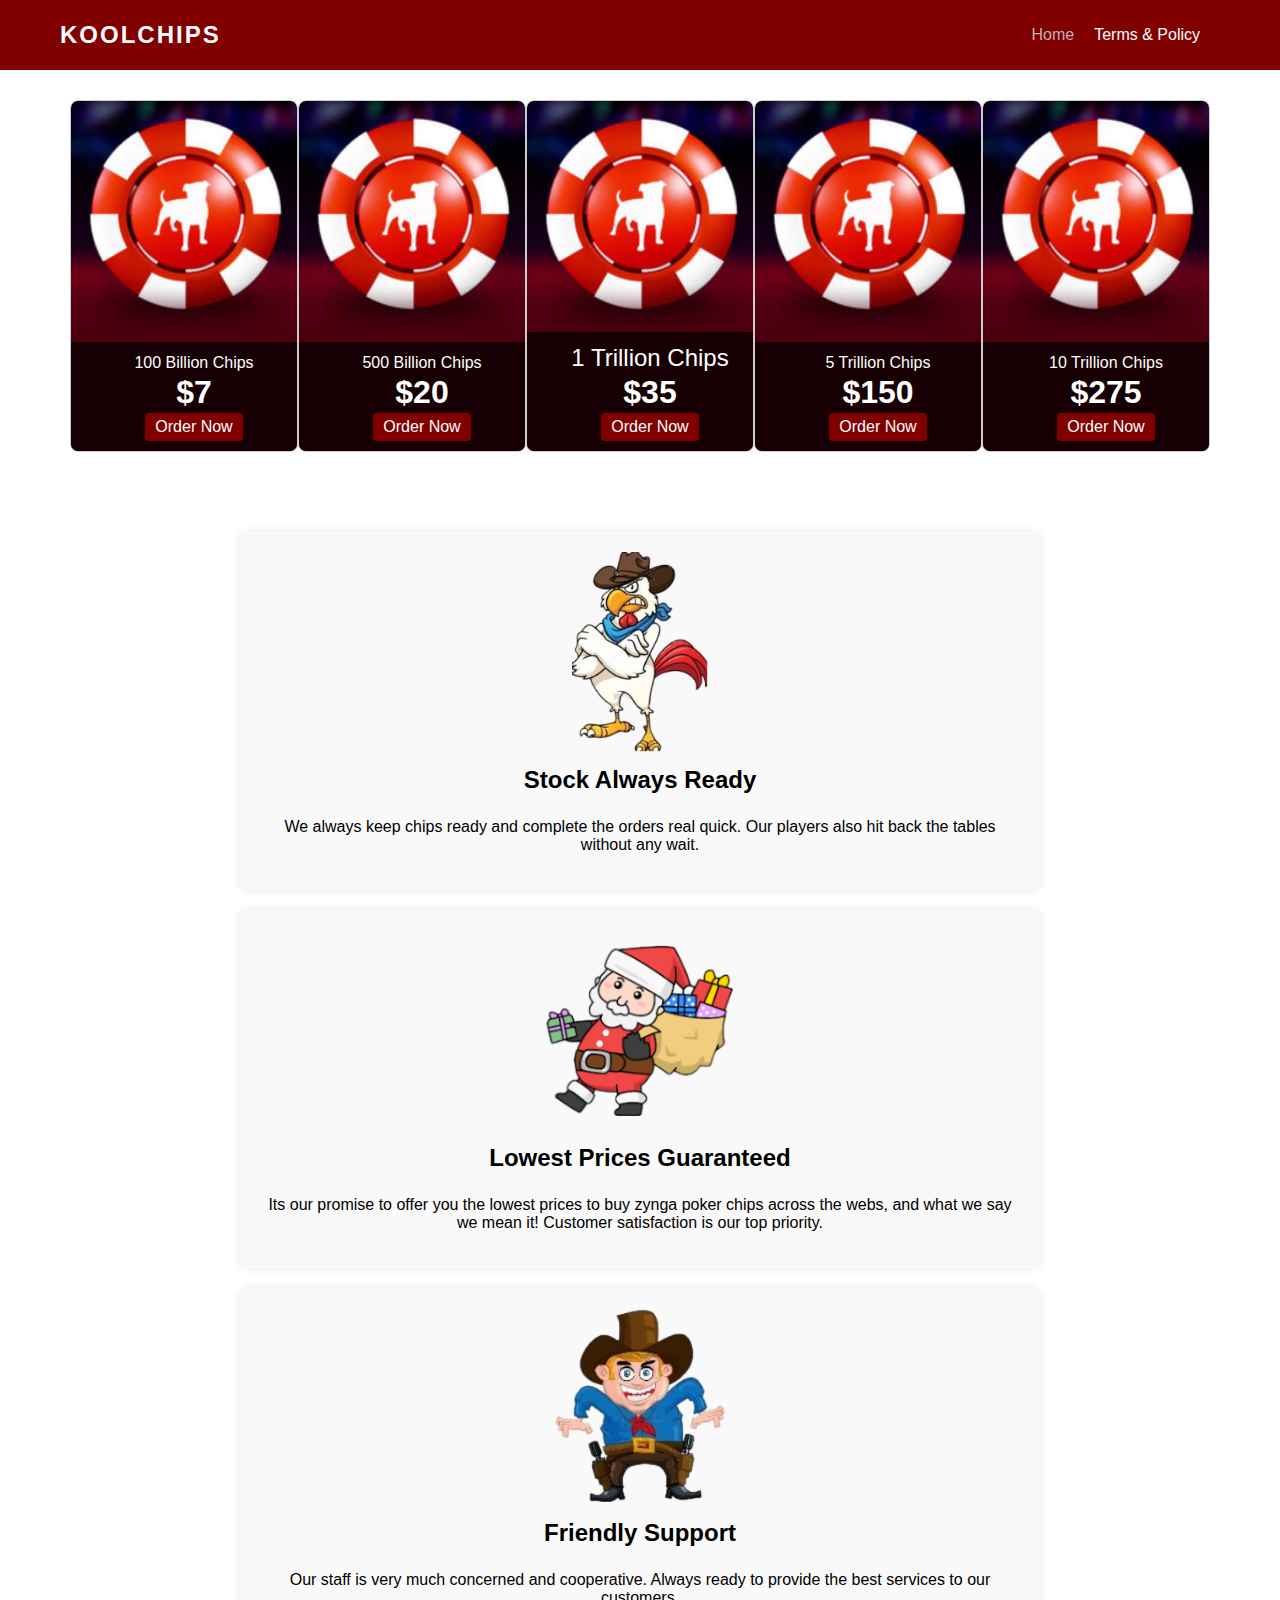
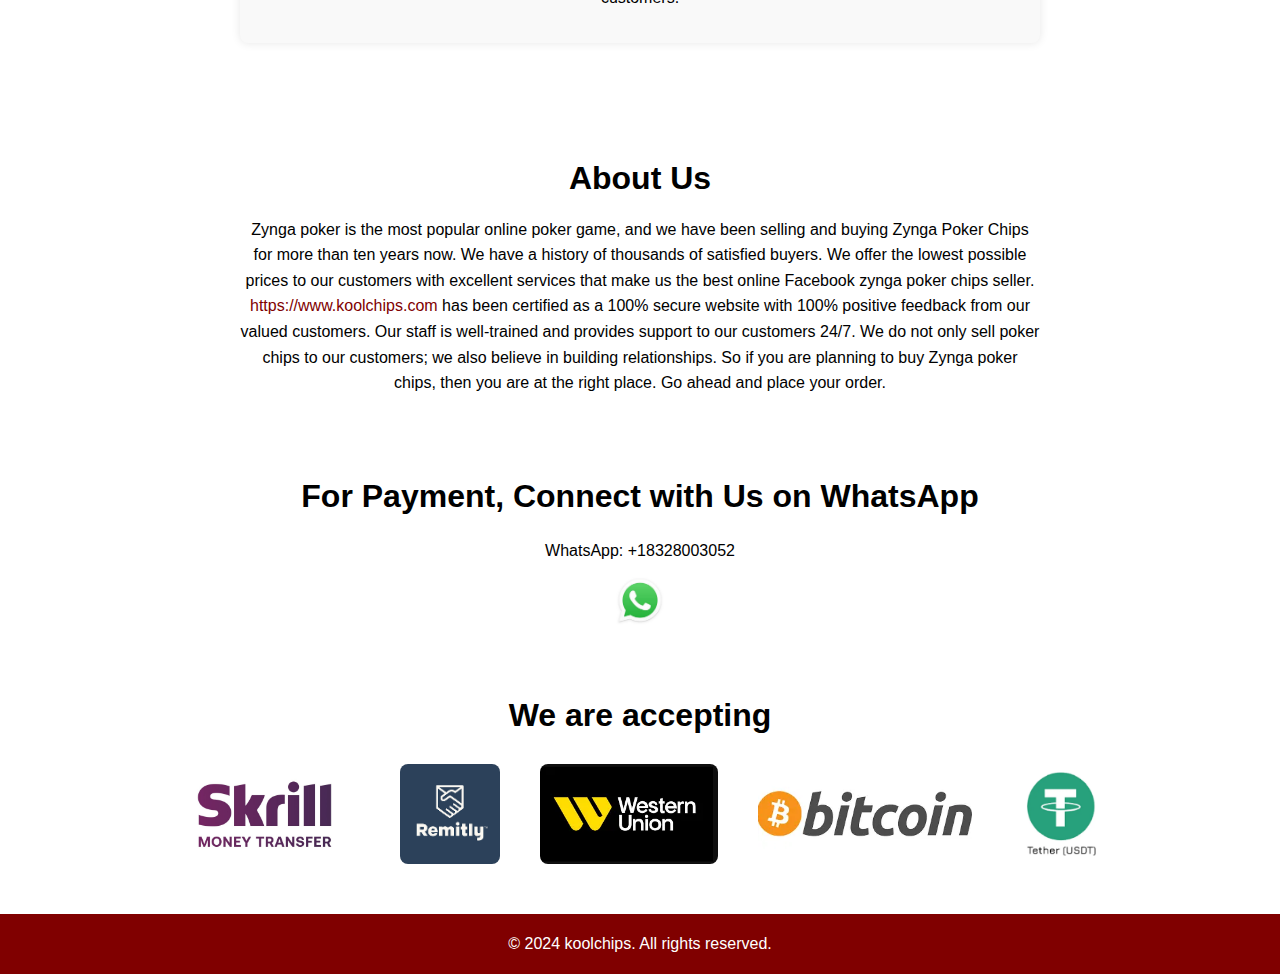
<file: index.html>
<!DOCTYPE html>
<html lang="en">
<head>
    <meta charset="UTF-8">
    <meta name="viewport" content="width=device-width, initial-scale=1.0">
    <title>koolchips</title>
    <link rel="stylesheet" href="css/style.css">
</head>
<body>
    <header>
        <div class="container">
            <nav class="navbar">
                <div class="logo">
                    <a href="index.html">
                    koolchips
                </a>
                </div>
                <ul class="nav-links">
                    <li class="active"><a href="index.html">Home</a></li>
                    <li><a href="termsAndPolicy.html">Terms & Policy</a></li>
                </ul>
            </nav>
        </div>
    </header>
    
    <div class="container">
    <main>
        <section id="pricing" class="pricing">
            <div class="pricing-card">
                <div class="card-background"></div>
                <div class="card-content">
                    <p class="amount">100 Billion Chips</p>
                    <p class="price">$7</p>
                    <button class="order-btn" onclick="redirectToWhatsApp('+18328003052')">Order Now</button>
                </div>
            </div>
            <div class="pricing-card">
                <div class="card-background"></div>
                <div class="card-content">
                    <p class="amount">500 Billion Chips</p>
                    <p class="price">$20</p>
                    <button class="order-btn" onclick="redirectToWhatsApp('+18328003052')">Order Now</button>
                </div>
            </div>
            <div class="pricing-card">
                <div class="card-background"></div>
                <div class="card-content">
                    <p class="amount" id="t-chips">1 Trillion Chips</p>
                    <p class="price">$35</p>
                    <button class="order-btn" onclick="redirectToWhatsApp('+18328003052')">Order Now</button>
                </div>
            </div>
            <div class="pricing-card">
                <div class="card-background"></div>
                <div class="card-content">
                    <p class="amount">5 Trillion Chips</p>
                    <p class="price">$150</p>
                    <button class="order-btn" onclick="redirectToWhatsApp('+18328003052')">Order Now</button>
                </div>
            </div>
            <div class="pricing-card">
                <div class="card-background"></div>
                <div class="card-content">
                    <p class="amount">10 Trillion Chips</p>
                    <p class="price">$275</p>
                    <button class="order-btn" onclick="redirectToWhatsApp('+18328003052')">Order Now</button>
                </div>
            </div>
        </section>

        <section id="features" class="features">
            <div class="container">
                <div class="feature">
                    <img src="img/koolchipsroaster.png" alt="Feature 2">
                    <h3>Stock Always Ready</h3>
                    <p>We always keep chips ready and complete the orders real quick. Our players also hit back the tables without any wait.</p>
                </div>
                <div class="feature">
                    <img src="img/brochipssanta.png" alt="Feature 1">
                    <h3>Lowest Prices Guaranteed</h3>
                    <p>Its our promise to offer you the lowest prices to buy zynga poker chips across the webs, and what we say we mean it! Customer satisfaction is our top priority.</p>
                </div>
                <div class="feature">
                    <img src="img/koolchipsduelman.png" alt="Feature 3">
                    <h3>Friendly Support</h3>
                    <p>Our staff is very much concerned and cooperative. Always ready to provide the best services to our customers.</p>
                </div>
            </div>
        </section>
        
        
        <section id="about" class="about">
            <div class="container">
                <h2>About Us</h2>
                <div class="about-content">
                    <p>Zynga poker is the most popular online poker game, and we have been selling and buying Zynga Poker Chips for more than ten years now. We have a history of thousands of satisfied buyers.
                         We offer the lowest possible prices to our customers with excellent services that make us the best online Facebook zynga poker chips seller. <a href="index.html">https://www.koolchips.com</a> has been certified as a 100% secure website with 100%
                          positive feedback from our valued customers. Our staff is well-trained and provides support to our customers 24/7. We do not only sell poker chips to our customers; we also believe in building relationships.
                           So if you are planning to buy Zynga poker chips, then you are at the right place. Go ahead and place your order.</p>
                </div>
            </div>
        </section>
        

        <section id="payment" class="payment">
            <div class="payment-info">
                <h2>For Payment, Connect with Us on WhatsApp</h2>
                <p>WhatsApp: <span class="whatsapp-number">+18328003052</span></p>
                <a href="https://wa.me/+18328003052" target="_blank"><img src="img/whatsapp.jpeg" alt="WhatsApp Logo"></a>
            </div>
        </section>
        

        <section id="accepting" class="accepting">
            <h2>We are accepting</h2>
            <div class="accepting-images">
                <img src="img/skrill.jpg" alt="Payment Method 1">
                <img src="img/remitly.png" alt="Payment Method 2">
                <img src="img/westernunion.png" alt="Payment Method 3">
                <img src="img/bitcoin.png" alt="Payment Method 4">
                <img src="img/tether.png" alt="Payment Method 5">
            </div>
        </section>
    </main>
    </div>

    <footer>
        <div class="container">
        <div class="footer-content">
            <p>&copy; 2024 koolchips. All rights reserved.</p>
        </div>
        </div>
    </footer>

    <script>
        function redirectToWhatsApp(whatsappNumber) {
            window.location.href = "https://wa.me/" + whatsappNumber;
        }
    </script>
</body>
</html>
</file>
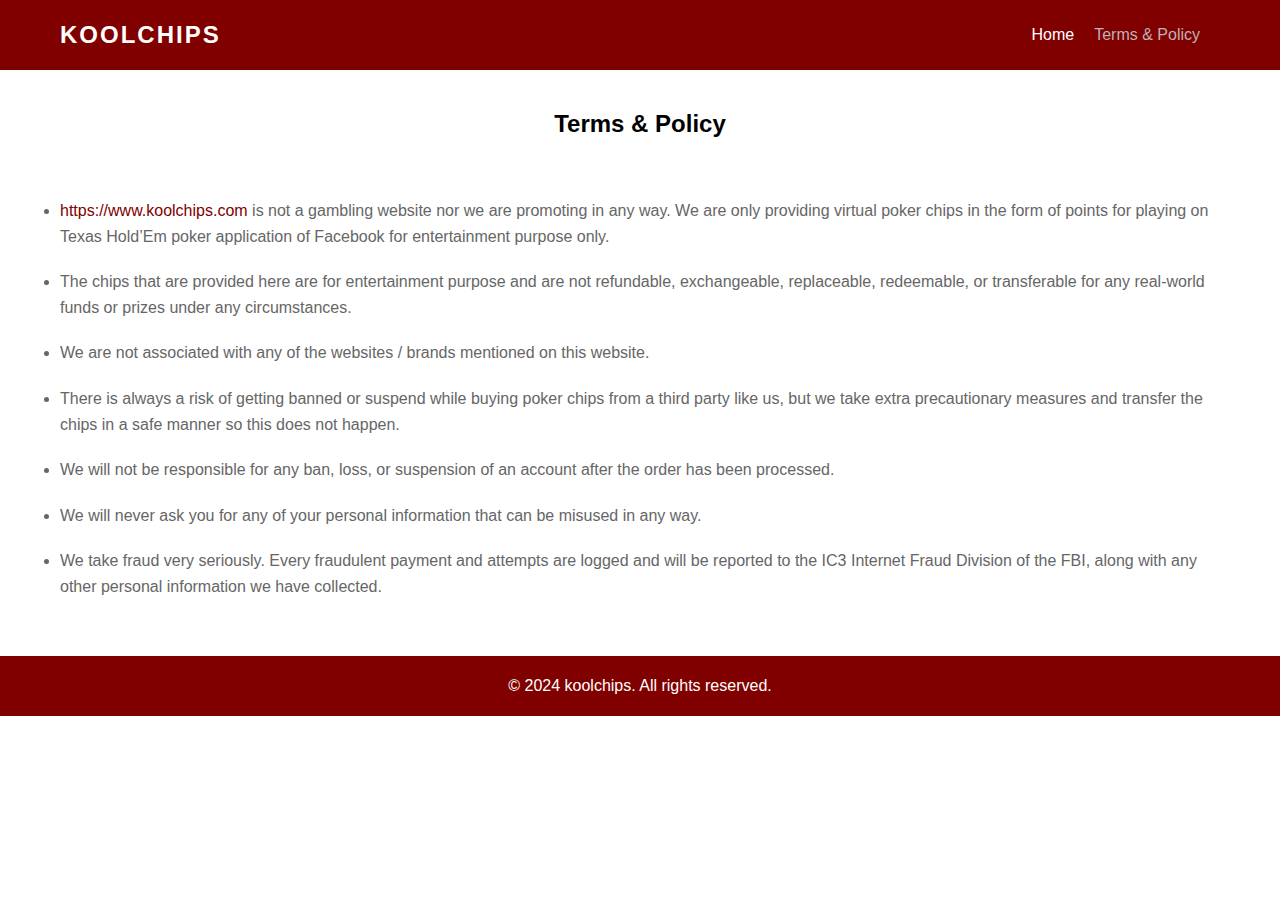
<file: termsAndPolicy.html>
<!DOCTYPE html>
<html lang="en">
<head>
    <meta charset="UTF-8">
    <meta name="viewport" content="width=device-width, initial-scale=1.0">
    <title>Terms & Policy</title>
    <link rel="stylesheet" href="css/style.css">
</head>
<body>
    <header>
        <div class="container">
            <nav class="navbar">
                <div class="logo">
                    <a href="index.html">
                    koolchips
                </a>
                </div>
                <ul class="nav-links">
                    <li><a href="index.html">Home</a></li>
                    <li class="active"><a href="#terms">Terms & Policy</a></li>
                </ul>
            </nav>
        </div>
    </header>

    <main>
        <div class="container">
        <section id="terms-policy" class="terms-policy">
                <h2>Terms & Policy</h2>
                <ul>
                    <li><a href="index.html">https://www.koolchips.com</a> is not a gambling website nor we are promoting in any way. 
                        We are only providing virtual poker chips in the form of points for playing on Texas Hold’Em poker application of Facebook for entertainment purpose only.</li>
                    <li>The chips that are provided here are for entertainment purpose and are not refundable, exchangeable, replaceable,
                         redeemable, or transferable for any real-world funds or prizes under any circumstances.</li>
                    <li>We are not associated with any of the websites / brands mentioned on this website.</li>
                    <li>There is always a risk of getting banned or suspend while buying poker chips from a third party like us,
                         but we take extra precautionary measures and transfer the chips in a safe manner so this does not happen.</li>
                    <li>We will not be responsible for any ban, loss, or suspension of an account after the order has been processed.</li>
                    <li>We will never ask you for any of your personal information that can be misused in any way.</li>
                    <li>We take fraud very seriously. Every fraudulent payment and attempts are logged and will be 
                        reported to the IC3 Internet Fraud Division of the FBI, along with any other personal information we have collected.</li>
                </ul>
            
        </section>
        </div>
    </main>

    <footer class="terms-policy-footer">
        <div class="container">
        <div class="footer-content">
            <p>&copy; 2024 koolchips. All rights reserved.</p>
        </div>
        </div>
    </footer>
</body>
</html>
</file>
<file: css/style.css>
/* styles.css */
body {
    font-family: Arial, sans-serif;
    margin: 0;
    padding: 0;
}

.container {
    max-width: 1200px;
    margin: 0 auto;
}

/* Header styles */
header {
    background-color: #800000;
    color: #fff;
    padding: 10px 0;
    transition: padding 0.3s ease;
}

.logo {
    font-family: Arial, sans-serif;
    font-size: 24px;
    font-weight: bold;
    text-transform: uppercase;
    letter-spacing: 2px;
    padding: 10px 0;
}
.logo a{
    text-decoration: none;
     color: #fff;;
}

/* Navbar styles */
.navbar {
    display: flex;
    justify-content: space-between;
    align-items: center;
    padding: 0 20px;
}

.navbar img {
    height: 50px;
}

.nav-links {
    list-style: none;
    display: flex;
}

.nav-links li {
    margin-right: 20px;
}

.nav-links li a {
    text-decoration: none;
    color: #fff;
    transition: color 0.3s ease;
}

.nav-links li.active a {
    color: #bfb1b6;
}

.nav-links li a:hover {
    color: #9a6565;
}

footer{
    background-color: #800000;
}
.footer-content {
    color: #fff;
    text-align: center;
    padding: 5px 0;
}

/* Pricing card styles */
.pricing {
    margin: 30px;
    display: flex;
    justify-content: space-between;
    align-items: center;
    text-align: center;
}

.pricing-card {
    flex: 1;
    position: relative;
    overflow: hidden;
    border: 1px solid #ccc;
    border-radius: 8px;
}
#pricing-card-3{
    height: 380px;
}

.card-background {
    width: 100%;
    height: 350px;
    background-image: url("../img/zynga-bg.jpg");
    background-size: cover;
    background-position: center;
}

.card-content {
    position: absolute;
    bottom: 0;
    left: 0;
    width: 100%;
    background-color: rgba(0, 0, 0, 0.7);
    padding: 10px;
    color: #fff;
}

.price {
    font-size: 2rem;
    margin: 2px;
    font-weight: bold;
}
.amount{
    margin: 2px;
    font-size: 1rem;
}
#t-chips {
    font-size: 1.5rem;
}

.order-btn {
    background-color: #800000;
    color: #fff;
    border: none;
    border-radius: 4px;
    padding: 5px 10px;
    font-size: 16px;
    cursor: pointer;
    transition: background-color 0.3s ease;
}

.order-btn:hover {
    background-color: #5c0000;
}


.features {
    padding: 50px 0;
}

.features .container {
    display: flex;
    flex-direction: column;
    justify-content: space-between;
    align-items: center;
    flex-wrap: wrap;
    gap: 20px;
    max-width: 800px;
    margin: 0 auto;
}

.feature {
    flex: 1;
    text-align: center;
    padding: 20px;
    background-color: #f9f9f9;
    border-radius: 8px;
    box-shadow: 0 0 10px rgba(0, 0, 0, 0.1);
}

.feature img {
    max-width: 100%;
    max-height: 200px;
    width: auto;
    height: auto;
    border-radius: 8px;
}

.feature h3 {
    font-size: 24px;
    margin-top: 10px;
}

.feature p {
    font-size: 16px;
    margin-top: 10px;
}



/* WhatsApp logo styles */
.payment h2{
   font-size: 32px;
}
.payment-info {
    text-align: center;
    margin-top: 20px;
}

.payment-info img {
    width: 50px;
    height: auto;
    cursor: pointer;
    transition: transform 0.3s ease;
}

.payment-info img:hover {
    transform: scale(1.1);
}



/* Accepting section styles */
.accepting {
    text-align: center;
    padding: 40px 0;
}

.accepting h2 {
    font-size: 32px;
    margin-bottom: 20px;
}

.accepting-images {
    display: flex;
    flex-wrap: wrap;
    justify-content: center;
    align-items: center;
    gap: 20px;
}


.accepting-images img {
    max-width: 100%;
    max-height: 100px;
    width: auto;
    height: auto;
    border-radius: 8px;
    margin: 10px;
}

/* styles.css */

.about {
    text-align: center;
    padding: 40px 0;
}

.about h2 {
    font-size: 32px;
    margin-bottom: 20px;
}

.about-content {
    max-width: 800px;
    margin: 0 auto;
    text-align: center;
    line-height: 1.6;
}
.about-content a{
    text-decoration: none;
    color: #800000;
}
/* terms an policy */
.terms-policy h2{
    text-align: center;
    margin: 40px;
}
.terms-policy ul {
    list-style-type: disc;
    padding: 20px;
}

.terms-policy ul li {
    margin-bottom: 20px;
    line-height: 1.6;
    color: #666;
    font-size: 1rem;
}
.terms-policy a{
    text-decoration: none;
    color: #800000;
}


/* styles.css */

@media only screen and (max-width: 786px) {
    /* Add your CSS rules for screens up to 360px here */
    .card-background {
        height: 310px;
    }
    #t-chips {
        font-size: 1rem;
    }
    .price{
        font-size: 1rem;
    }
    .pricing{
        margin: 10px 5px;
    }
    
}


@media only screen and (max-width: 572px) {
    /* Add your CSS rules for screens up to 360px here */
    .card-background {
        height: 310px;
    }
    #t-chips {
        font-size: 1rem;
    }
    .price{
        font-size: 1rem;
    }
    .order-btn {
        padding: 2px 2px;
        font-size: 14px;
    }
    .navbar{
        padding: 0 10px;
    }
    .logo{
        font-size: 20px;
    }
    .nav-links {
        padding: 0px;
    }
    .nav-links li {
        margin-right: 5px;
    }
    .about {
        padding: 20px 15px;
    }
    .features {
        padding: 25px 0;
    }
    .payment{
        padding: 15px 0px;
    }
    .accepting-images {
        gap: 5px;
    }
    
}
</file>
